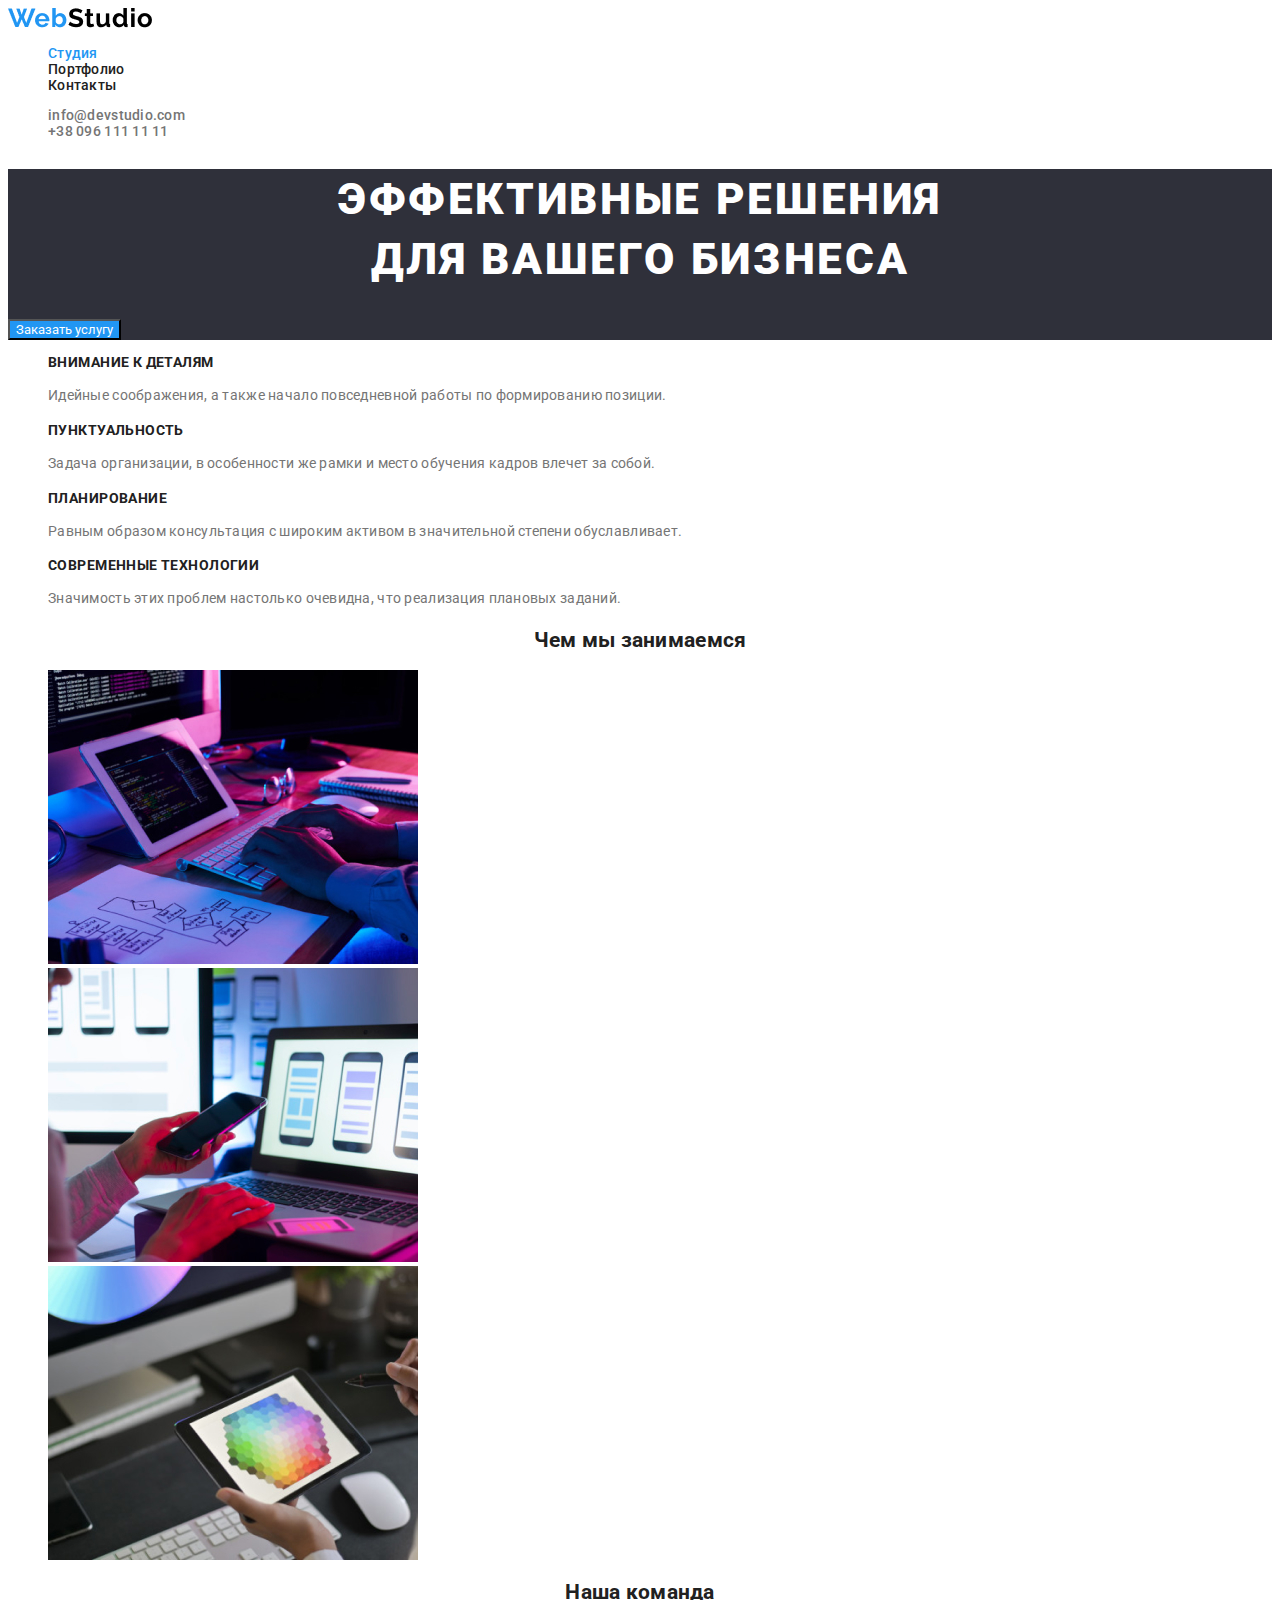
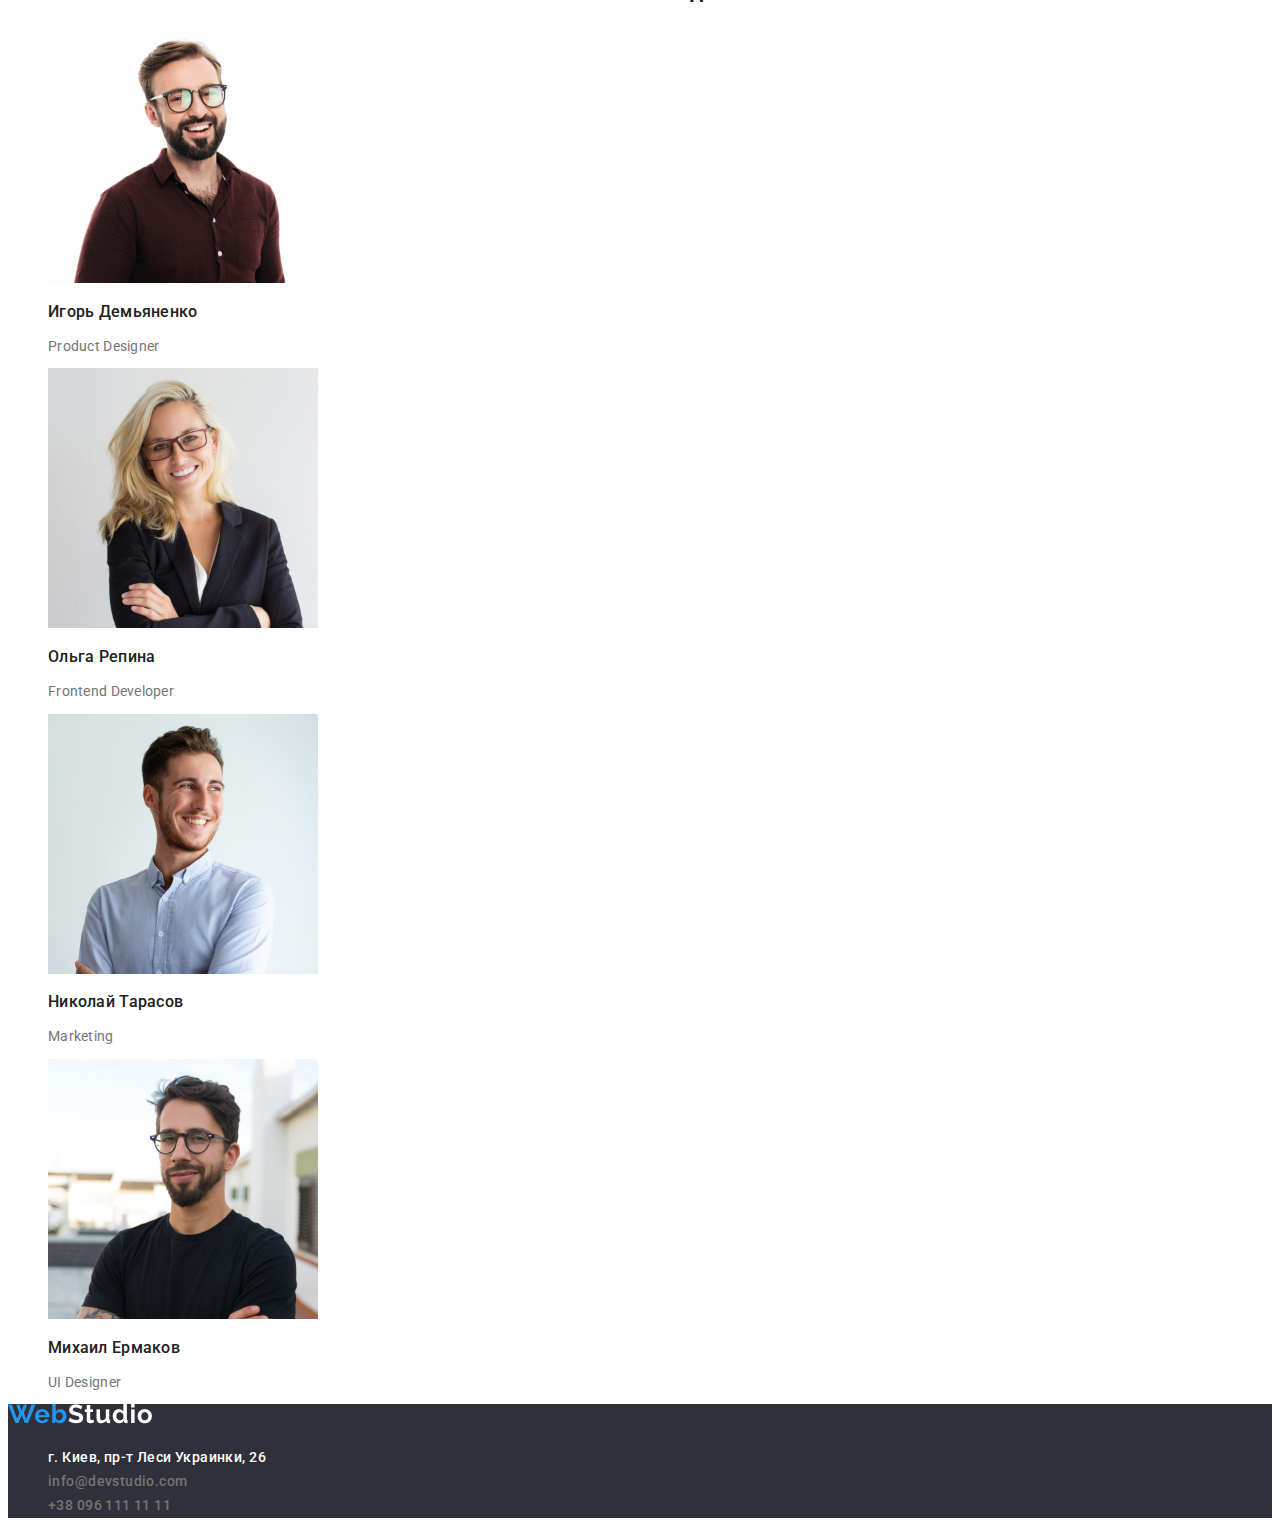
<file: index.html>
<!DOCTYPE html>
<html lang="en">
<head>
    <meta charset="UTF-8">
    <meta name="viewport" content="width=device-width, initial-scale=1.0">
    <title>Web Studio</title>
    <link rel="stylesheet" href="./style/style.css">
    <link rel="preconnect" href="https://fonts.gstatic.com">
    <link href="https://fonts.googleapis.com/css2?family=Roboto:wght@400;500;700;900&display=swap" rel="stylesheet">
</head>
<body>
    <header>
        <a href="#"><img src="./images/logo-header.png" alt="logo"></a>
        <nav>
            <ul class="list nav-list">
                <li><a href="./index.html" class="link current">Студия</a></li>
                <li><a href="./portfolio.html" class="link">Портфолио</a></li>
                <li><a href="#" class="link">Контакты</a></li>
            </ul>
        </nav>
            <ul class="list contact-list">
                <li><a href="mailto:info@devstudio.com" class="link">info@devstudio.com</a></li>
                <li><a href="tel:+380961111111" class="link">+38 096 111 11 11</a></li>
            </ul>
    
    </header>
    <main>
        <section class="hero">
            <h1>ЭФФЕКТИВНЫЕ РЕШЕНИЯ<br>ДЛЯ ВАШЕГО БИЗНЕСА</h1>
            <button type="button" class="button primary">Заказать услугу</button>
        </section>
        <section>
            <div>
                <ul class="list features">
                <li>    
                <h3 class="title">ВНИМАНИЕ К ДЕТАЛЯМ</h3>
                <p class="text">Идейные соображения, а также начало повседневной работы по формированию позиции.</p>
            </li>
            <li>
                <h3 class="title">ПУНКТУАЛЬНОСТЬ</h3>
                <p class="text">Задача организации, в особенности же рамки и место обучения кадров влечет за собой.</p>
            </li>
            <li>
                <h3 class="title">ПЛАНИРОВАНИЕ</h3>
                <p class="text">Равным образом консультация с широким активом в значительной степени обуславливает.</p>
            </li>
            <li>
                <h3 class="title">СОВРЕМЕННЫЕ ТЕХНОЛОГИИ</h3>
                <p class="text">Значимость этих проблем настолько очевидна, что реализация плановых заданий.</p>
                </li>
                </ul>
            </div>
        </section>
        <section class="section">
                <h2 class="section-title">Чем мы занимаемся</h2>
                <div>
                    <ul class="work-list list">
                        <li>
                            <img src="./images/desktop_applications.jpg" alt="Десктопные приложения" width="370">                        
                        </li>
                        <li>
                            <img src="./images/mobile_applications.jpg" alt="Мобильные приложения" width="370">
                        </li>
                        <li>
                            <img src="./images/Design_solutions.jpg" alt="Дизайнерские решения" width="370">
                        </li>
                    </ul>
                </div>
        </section>
        <section class="section">
            <h2 class="section-title">Наша команда</h2>
            <ul class="team list">
                <li>
                    <img src="./images/Igor_D.jpg" alt="Игорь Демьяненко" width="270">
                    <h3 class="title">Игорь Демьяненко</h3>
                    <p class="text">Product Designer</p>
                </li>
                <li>
                    <img src="./images/Olga_R.jpg" alt="Ольга Репина" width="270">
                    <h3 class="title">Ольга Репина</h3>
                    <p class="text">Frontend Developer</p>
                </li>
                <li>
                    <img src="./images/Kolya_T.jpg" alt="Николай Тарасов" width="270">
                    <h3 class="title">Николай Тарасов</h3>
                    <p class="text">Marketing</p>
                </li>        
                <li>
                    <img src="./images/Miha_E.jpg" alt="Михаил Ермаков" width="270">
                    <h3 class="title">Михаил Ермаков</h3>
                    <p class="text">UI Designer</p>
                </li>
            </ul>
        </section>
    </main>
        <footer>
            <a href="#"><img src="./images/logo-footer.png" alt="logo"></a>
            <address class="adress">
                <ul class="list contact-list">
                        <li style="color: #ffffff;">г. Киев, пр-т Леси Украинки, 26</li>
                        <li><a href="mailto:info@devstudio.com" class="link">info@devstudio.com</a></li>
                        <li><a href="tel:+380961111111" class="link">+38 096 111 11 11</a></li>
                </ul>
            </address>                 
        </footer>
    </body>
</html>
</file>
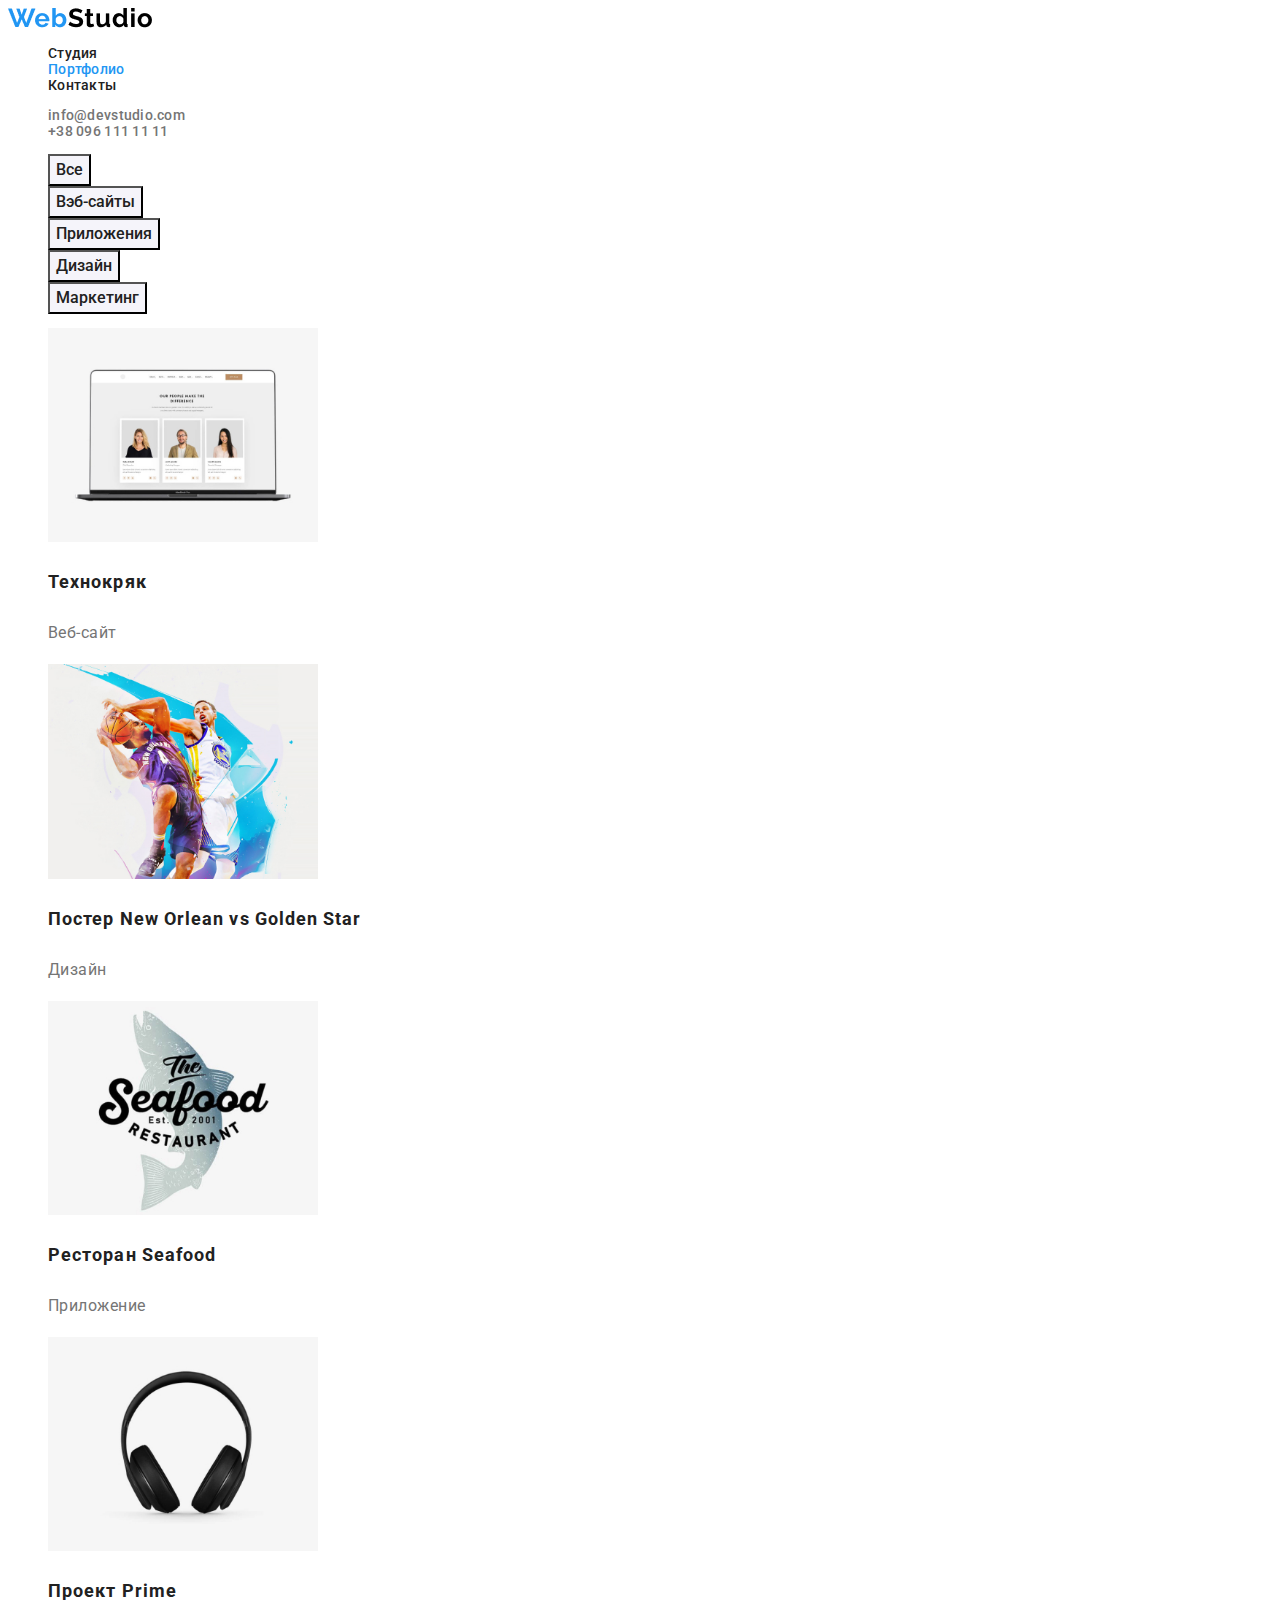
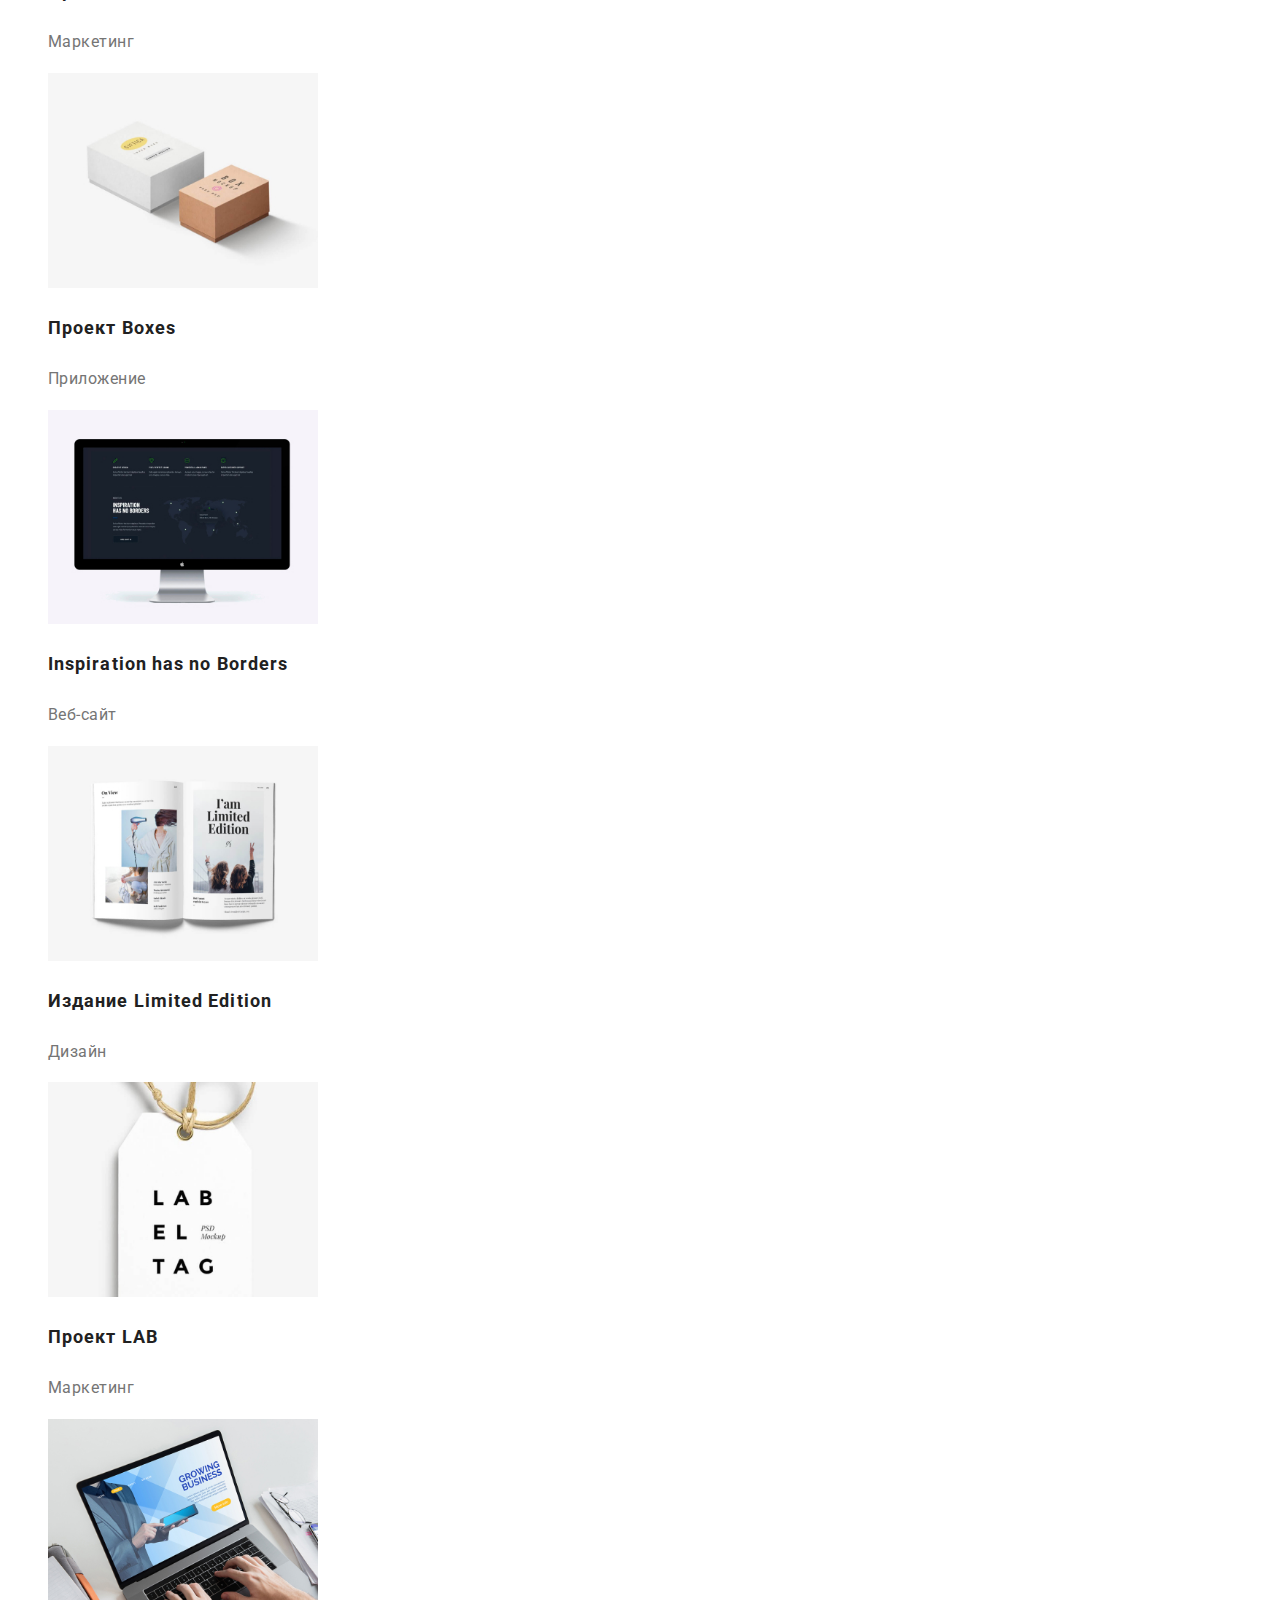
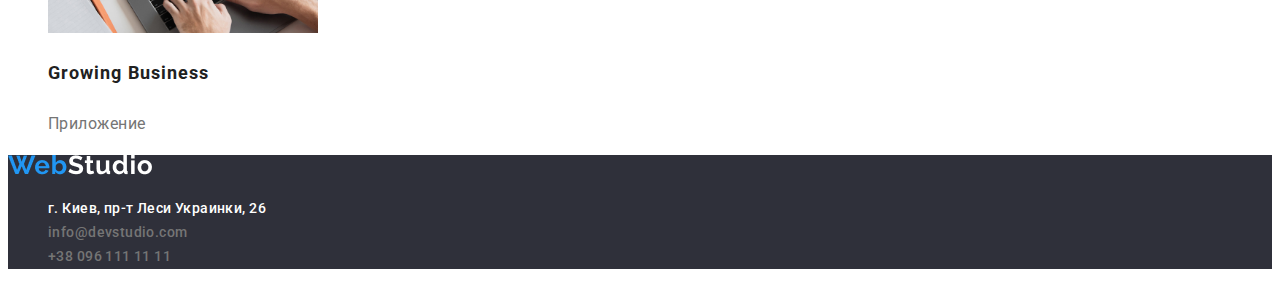
<file: portfolio.html>
<!DOCTYPE html>
<html lang="en">
<head>
    <meta charset="UTF-8">
    <meta name="viewport" content="width=device-width, initial-scale=1.0">
    <title>Web Studio</title>
    <link rel="stylesheet" href="./style/style.css">
    <link rel="preconnect" href="https://fonts.gstatic.com">
    <link href="https://fonts.googleapis.com/css2?family=Roboto:wght@300;400;500;700;900&display=swap" rel="stylesheet">
</head>
<header>
    <a href="#"><img src="./images/logo-header.png" alt="logo"></a>
        <nav>
            <ul class="list nav-list">
                <li><a href="./index.html" class="link">Студия</a></li>
                <li><a href="./portfolio.html" class="link current">Портфолио</a></li>
                <li><a href="#" class="link">Контакты</a></li>
            </ul>
        </nav>
            <ul class="list contact-list">
                <li><a href="mailto:info@devstudio.com" class="link">info@devstudio.com</a></li>
                <li><a href="tel:+380961111111" class="link">+38 096 111 11 11</a></li>
            </ul>
</header>
<main>
    <section>
        <ul class="buttons-list list">
            <li><button type="button" class="button secondary">Все</button></li>
            <li><button type="button" class="button secondary">Вэб-сайты</button></li>
            <li><button type="button" class="button secondary">Приложения</button></li>
            <li><button type="button" class="button secondary">Дизайн</button></li>
            <li><button type="button" class="button secondary">Маркетинг</button></li>
        </ul>
        <ul class="projects-list list">
            <li>
                <img src="./images/img.jpg" alt="Игорь Демьяненко" width="270">
                <h3 class="title">Технокряк</h3>
                <p class="text">Веб-сайт</p>
            </li>
            <li>
                <img src="./images/img-1.jpg" alt="Ольга Репина" width="270">
                <h3 class="title">Постер New Orlean vs Golden Star</h3>
                <p class="text">Дизайн</p>
            </li>
            <li>
                <img src="./images/img-2.jpg" alt="Николай Тарасов" width="270">
                <h3 class="title">Ресторан Seafood</h3>
                <p class="text">Приложение</p>
            </li>        
            <li>
                <img src="./images/img-3.jpg" alt="Михаил Ермаков" width="270">
                <h3 class="title">Проект Prime</h3>
                <p class="text">Маркетинг</p>
            </li>
            <li>
                <img src="./images/img-4.jpg" alt="Игорь Демьяненко" width="270">
                <h3 class="title">Проект Boxes</h3>
                <p class="text">Приложение</p>
            </li>
            <li>
                <img src="./images/img-5.jpg" alt="Игорь Демьяненко" width="270">
                <h3 class="title">Inspiration has no Borders</h3>
                <p class="text">Веб-сайт</p>
            </li>
            <li>
                <img src="./images/img-6.jpg" alt="Игорь Демьяненко" width="270">
                <h3 class="title">Издание Limited Edition</h3>
                <p class="text">Дизайн</p>
            </li>
            <li>
                <img src="./images/img-7.jpg" alt="Игорь Демьяненко" width="270">
                <h3 class="title">Проект LAB</h3>
                <p class="text">Маркетинг</p>
            </li>
            <li>
                <img src="./images/img-8.jpg" alt="Игорь Демьяненко" width="270">
                <h3 class="title">Growing Business</h3>
                <p class="text">Приложение</p>
            </li>
        </ul>
        
    </section>
</main>
<footer>
    <a href="#"><img src="./images/logo-footer.png" alt="logo"></a>
            <address class="adress">
                <ul class="list contact-list">
                        <li style="color: #ffffff;">г. Киев, пр-т Леси Украинки, 26</li>
                        <li><a href="mailto:info@devstudio.com" class="link">info@devstudio.com</a></li>
                        <li><a href="tel:+380961111111" class="link">+38 096 111 11 11</a></li>
                </ul>
            </address>   
</footer>
</body>
</html>
</file>
<file: style/style.css>
:root{
    --prime-text-color: #212121;
    --link-color: #2196F3;
    --text-color: #757575;
    --btn2-color: #F5F4FA;
    --bgc2-color: #2F303A;
    --bgc3-color: #e5e5e5;
}

body{
    font-family: roboto, sans-serif;
    font-style: normal;
    font-weight: 500;
    font-size: 14px;
    line-height: 1.14;
    letter-spacing: 0.02em;
    background-color: #ffffff;
    color: #212121;
}

.list,
.features .list,
.work-list .list{
    list-style: none;
}

a{
    text-decoration: none;
}

/*site-nav*/
.nav-list .link{
    color: var(--prime-text-color);
}

.nav-list .current{
    color: var(--link-color);
}

.contact-list .link{
    color: var(--text-color);
}

.nav-list .link:hover,
.nav-list .link:focus,
.contact-list .link:hover,
.contact-list .link:focus{
    color: var(--link-color);
}

/* hero */

.hero{
    background-color: var(--bgc2-color);
}

h1{
    color: #ffffff;
    font-weight: 900;
    font-size: 44px;
    line-height: 60px;
    text-align: center;
    letter-spacing: 0.06em;
    text-transform: uppercase;
}

.button{
    color: white;
    background-color: var(--link-color);
    font-family: inherit;
}

.button.primary{
    color: white;
    background-color: var(--link-color);
}

.button.primary:hover,
.button.primary:focus{
    color:var(--link-color);
    background-color: var(--bgc3-color);
}

.button.secondary{
    color: var(--prime-text-color);
    background-color: var(--btn2-color);
    font-family: Roboto;
    font-style: normal;
    font-weight: 500;
    font-size: 16px;
    line-height: 26px;
}

.button.secondary:hover,
.button.secondary:focus{
    color: var(--bgc3-color);
    background-color: var(--link-color);
}

.section-title{
    color: var(--prime-text-color);
    text-align: center;
}

/* features */
.text{
    font-weight: 400;
}

.features .title,
.projects-list .title{
    color: var(--prime-text-color);
    font-weight: 700;
    font-size: 14px;
    line-height: 16px;
    letter-spacing: 0.03em;
    text-transform: uppercase;
}

.team .title{
    font-weight: 500;
    font-size: 16px;
    line-height: 1.18;
}

.features .text,
.projects-list .text{
    color: var(--text-color);
    font-style: normal;
    font-weight: 400;
    font-size: 14px;
    line-height: 1.71;  
}

.team .text{
    color: var(--text-color);
    font-style: normal;
    font-weight: 400;
    font-size: 14px;
    line-height: 1.18;
}

/* footer */
footer{
    background-color:var(--bgc2-color);
    line-height: 1.71;
    letter-spacing: 0.03em;
}

.link{
    text-decoration: none;
}

.adress{
    font-style: normal;
}

/* portfolio */

.projects-list .title{
    font-weight: 700;
    font-size: 18px;
    line-height: 2;
    letter-spacing: 0.06em;
    text-transform: none;
}

.projects-list .text{
    font-weight: 400;
    font-size: 16px;
    line-height: 1.87;
    letter-spacing: 0.03em;
}
</file>
